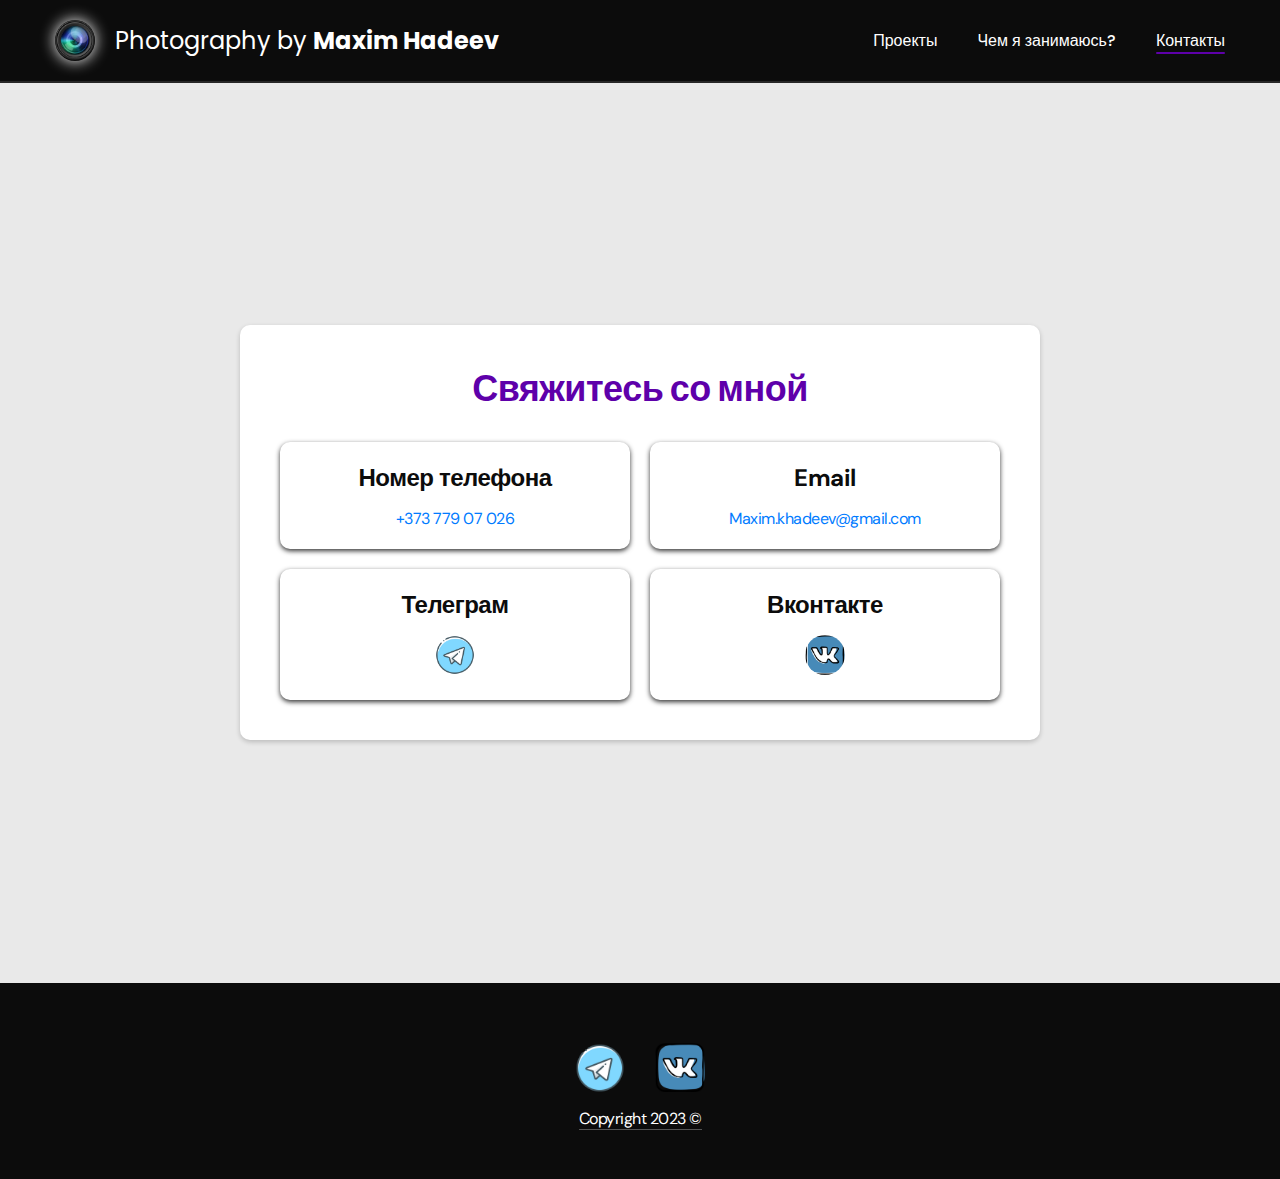
<file: contacts.html>
<!DOCTYPE html>
<html lang="en">
<head>
    <meta charset="UTF-8">
    <meta name="viewport" content="width=device-width, initial-scale=1.0">
    <link rel="stylesheet" href="styles/main-copy.css">
    <title>Portfolio</title>
</head>
<body>
  <nav class="nav">
    <div class="container">
      <div class="nav-row">
        <a href="./index.html" class="logo">
          <img src="lens.png" alt="Объектив">
          <span>Photography by <strong>Maxim Hadeev</strong></span>
        </a>

        <ul class="nav-list">
          <li class="nav-item">
            <a href="./index.html" class="nav-item-link">Проекты</a>
          </li> 
          <li class="nav-item">
            <a href="./skills.html" class="nav-item-link">Чем я занимаюсь?</a>
          </li> 
          <li class="nav-item">
            <a href="#!" class="nav-item-link active">Контакты</a>
          </li>  
        </ul>
      </div>
    </div> 
  </nav> 

  
  <main class="contact-section">
    <div class="contact-container">
      <h1 class="contact-title">Свяжитесь со мной</h1>

      <div class="contact-grid">
        <div class="contact-item fadeInRight">
          <h2 class="contact-subtitle">Номер телефона</h2>
          <p>
            <a href="tel:+37377907026">+373 779 07 026</a>
          </p>
        </div>

        <div class="contact-item fadeInLeft">
          <h2 class="contact-subtitle">Email</h2>
          <p>
            <a href="mailto:maxim.khadeev@gmail.com">Maxim.khadeev@gmail.com</a>
          </p>
        </div>

        <div class="contact-item fadeInRight">
          <h2 class="contact-subtitle">Телеграм</h2>
          <div class="contact-icon">
            <img src="./icons/tg-icon.png" alt="Telegram">
          </div>
        </div>

        <div class="contact-item fadeInLeft">
          <h2 class="contact-subtitle">Вконтакте</h2>
          <div class="contact-icon">
            <img src="./icons/vk-icon.png" alt="Vkontakte">
          </div>
        </div>
      </div>
    </div>
  </main>

  <footer class="footer">
    <div class="container">
      <div class="footer-wrapper">
        <ul class="social">
          <li class="social-item">
            <a href="#!"><img src="./icons/tg-icon.png" alt="telegram"></a>
          </li>
          <li class="social-item">
            <a href="#!"><img src="./icons/vk-icon.png" alt="vk"></a>
          </li>
        </ul>
        <div class="copyright">
          <p>Copyright 2023 ©</p>
          <div class="line"></div>
        </div>
      </div>
    </div>
  </footer>
</body>
</html>
</file>
<file: styles/main-copy.css>
@import "./Reset.css"; 
@import url('https://fonts.googleapis.com/css2?family=DM+Sans:wght@400;500;700&family=Poppins:wght@400;700&family=Roboto:wght@300&family=Shantell+Sans:wght@300&display=swap'); 
@import url('https://fonts.googleapis.com/css2?family=Montserrat:wght@700&family=Open+Sans&family=Playfair+Display:wght@700&family=Roboto&family=Rubik:wght@400;700&display=swap');

/* font-family: 'DM Sans', sans-serif;
font-family: 'Poppins', sans-serif;
font-family: 'Roboto', sans-serif;
font-family: 'Shantell Sans', cursive; */ 

/* 
font-family: 'Montserrat', sans-serif;
font-family: 'Open Sans', sans-serif;
font-family: 'Playfair Display', serif;
font-family: 'Roboto', sans-serif;
font-family: 'Rubik', sans-serif;
*/

:root {
  --black: #0c0c0c; 
  --black-border: #272727; 
  --white: #fff; 
  --purple: #5e00aa; 
  --green: green; 
  --sligly-gray: #e9e9e9; 
  --blue-link: #007bff; 
  --blue-link-hover: #007bff; 
  --fade-white: #ffffff4d; 

  --accent: var(--purple); 

  --body-bg-color: var(--sligly-gray); 
  --page-text-color: var(--black); 
  --dark-bg: var(--black); 
  --dark-border: var(--black-border); 

  --header-footer-text: var(--white); 
  --pictures-bg-color: var(--white); 
  --gallery-bg-color: var(--white); 
  --gallery-pictures-description: var(--white); 
  --contact-bg: var(--white); 
  --contact-cards: var(--white); 

  --contact-link: var(--blue-link); 
  --contact-link-hover: var(--blue-link); 

  --copyright: var(--fade-white);
}

::-webkit-scrollbar {
  display: none;
}

/* SPECIAL STYLES */ 

html, body {
  font-family: 'DM Sans', sans-serif; 
  letter-spacing: -0.5px; 
  color: var(--page-text-color);  
  background-color: var(--body-bg-color);

  display: flex; 
  flex-direction: column; 
  height: 100%;
} 

.container { 
  margin: 0 auto;
  padding: 0 15px; 
  max-width: 1200px; 
} 

.none {
  display: none !important; 
}

.title-1 {
  text-align: center;
  color: var(--accent);
  font-size: 60px;
  font-weight: 700;
  margin-bottom: 60px;
  line-height: 1.3;
  font-family: 'Rubik', sans-serif; 
}

.title-2 {
  margin-bottom: 20px;  
  font-size: 40px; 
  line-height: 1.3; 
  font-weight: 700;
}

.fadeIn {
  animation: fadeIn 1s ease-in-out; 
}

.fadeInRight {
  animation: fadeInRight 1s ease-in-out; 
}

.fadeInLeft {
  animation: fadeInLeft 1s ease-in-out;
}

.fadeOut {
  animation: fadeOut 1s ease-in-out; 
}

/* NAV */ 

.nav {
  background-color: var(--dark-bg); 
  color: var(--header-footer-text); 
  padding: 20px 0; 
  border-bottom: 2px solid var(--dark-border); 
  letter-spacing: normal; 
} 

.nav-row {
  display: flex; 
  justify-content: space-between; 
  align-items: center; 
  column-gap: 30px; 
  row-gap: 20px; 
  flex-wrap: wrap;
}

.logo {
  display: flex; 
  align-items: center; 
  gap: 20px; 
  color: var(--header-footer-text);  
  font-size: 24px; 
  font-family: 'Poppins', sans-serif; 
  user-select: none;
} 
.logo strong {
  font-weight: 700; 
}

.logo img {
  max-width: 40px; 
  box-shadow: 0 0 15px white;
  border-radius: 50%; 
} 

.nav-list { 
  display: flex;  
  justify-content: space-between;
  align-items: center;  
  flex-wrap: wrap; 
  column-gap: 40px; 
  row-gap: 10px; 
  font-size: 16px; 
  font-weight: 500;   
  font-family: 'Poppins', sans-serif; 
} 

.nav-item-link { 
  position: relative;
  color: var(--header-footer-text);  
  user-select: none; 
  transition: opacity 0.15s ease-in; 
}  

.nav-item-link:hover {
  opacity: 0.8;
} 

.active {
  position: relative;
}

.active::before {
  content: ""; 
  display: block; 
  position: absolute; 
  top: 100%;
  left: 0;  
  width: 100%; 
  height: 2px;
  background-color: var(--accent); 
  border-radius: 10px; 
}  

/* HEADER */

.header { 
  position: relative;
  display: flex; 
  justify-content: center; 
  align-items: center; 
  text-align: center;
  min-height: 695px; 
  padding: 40px 0;
  background-color: var(--dark-bg); 
  color: var(--header-footer-text);  
  background-image: url(../Alice.jpg); 
  background-repeat: no-repeat; 
  background-size: auto; 
  background-position: center; 
  z-index: 1;
} 

.header::after {
  content: ""; 
  position: absolute;  
  background-color: rgba(0, 0, 0, 0.7); 
  width: 100%; 
  height: 100%;
  top: 0; 
  left: 0; 
  z-index: 2; 
}

.header-wrapper { 
  padding: 0 15px; 
  max-width: 850px; 
  z-index: 3;
} 

.header-title {
  font-family: 'DM Sans', sans-serif; 
  font-size: 40px; 
  font-weight: 700;  
  line-height: 1.4;  
  margin-bottom: 20px;
} 

.header-title strong {
  font-size: 50px;
  font-weight: 700;
} 

.header-title span {
  font-size: 30px; 
}

.header-title em {
  font-style: normal; 
  color: var(--accent); 
} 

.header-text {
  font-size: 18px; 
  line-height: 1.5;  
  margin-bottom: 40px; 
} 

.header-text p + p { 
  margin-top: 1em; 
} 

.btn {
  display: inline-block; 
  height: 40px; 
  padding: 12px 28px; 
  border-radius: 5px; 
  background-color: var(--accent); 
  color: var(--header-footer-text); 
  letter-spacing: 0.15px; 
  font-size: 16px; 
  font-weight: 500; 
  transition: opacity 0.2s ease-in; 
} 

.btn:hover {
  opacity: 0.8; 
} 

.btn:active {
  position: relative; 
  top: 1px;
} 

/* PROJECTS */ 

.section {
  padding: 70px 0;
  margin: 0 auto;
}

.projects {
  display: flex;
  flex-direction: column;
  align-items: center; 
  max-width: 800px;
}

.project {
  max-width: 370px;
  border-radius: 10px;
  perspective: 1000px;
  transform-style: preserve-3d;
  margin: 30px 0; 
  transition: transform 0.3s; 
}

.project:nth-child(odd) {
  transform: perspective(1000px) rotateY(15deg) translateX(-80%); 
}

.project:nth-child(even) {
  transform: perspective(1000px) rotateY(-15deg) translateX(80%); 
}

.project img {
  max-width: 100%;
  height: auto;
  box-shadow: 0 5px 35px rgba(0, 0, 0, 0.5);
  border-radius: 15px;
  transform-origin: center; 
  transform: translateZ(30px); 
}

.project-title {
  padding: 15px 20px 25px;
  font-size: 24px;
  font-weight: 700;
  line-height: 1.3;
  text-align: center;
}

.project:nth-child(odd):hover {
  transform: perspective(1000px) translateX(-50%) scale(1.05); 
}

.project:nth-child(even):hover {
  transform: perspective(1000px) translateX(50%) scale(1.05); 
}

/* SKILLS */ 

.skills-section { 
  display: flex; 
  justify-content: center; 
  align-items: center; 
  flex-direction: column;
  padding: 70px 0; 
}

.gallery-container {
  display: flex;
  justify-content: center; 
  align-items: center; 
  min-height: 100vh; 
  background-color: var(--gallery-bg-color); 
  padding: 30px 30px;
  max-width: 90%;
}

.gallery {
  display: flex; 
  flex-direction: column; 
  justify-content: center; 
  align-items: center;
  gap: 20px;
  padding: 20px;
}

.gallery-item {
  display: flex; 
  justify-content: space-between;
  align-items: center; 
  gap: 50px;
  border-radius: 10px;
  overflow: hidden; 
  animation: fadeIn 1s ease-in-out; 
}

.gallery-item img {
  display: inline-block;
  width: 350px;
  height: auto; 
  border-radius: 10px; 
}

.gallery-item-description {
  display: inline-block; 
  max-width: 600px;
}

.gallery-item:hover .gallery-item-description {
  opacity: 1;
  transform: translateY(0);
}

.gallery-item-description h3 {
  margin: 0;
  font-size: 24px;
  font-family: 'Montserrat', sans-serif;
}

.gallery-item-description p {
  margin: 5px 0 0;
  font-size: 18px; 
  text-align: justify;
  font-family: 'Open Sans', sans-serif;
}


/* CONTACTS */

.contact-section {
  display: flex;
  justify-content: center;
  align-items: center;
  min-height: 100vh;
}

.contact-container {
  background-color: var(--contact-bg);
  padding: 40px;
  border-radius: 10px;
  box-shadow: 0 2px 5px rgba(0, 0, 0, 0.2);
  max-width: 800px;
  width: 100%;
}

.contact-title {
  font-size: 36px;
  font-weight: bold;
  text-align: center;
  margin-bottom: 30px; 
  color: var(--accent);
}

.contact-grid {
  display: grid;
  grid-template-columns: repeat(2, 1fr); 
  gap: 20px;
}

.contact-item {
  background-color: var(--contact-cards); 
  padding: 20px;
  border-radius: 10px;
  box-shadow: 0 2px 5px rgba(0, 0, 0, 0.8);
  text-align: center; 
} 

.contact-subtitle {
  font-size: 24px;
  font-weight: bold;
  margin-bottom: 10px;
}

.contact-icon {
  display: flex;
  justify-content: center;
  align-items: center;
}

.contact-icon img {
  width: 50px;
  height: 50px;
  border-radius: 50%;
  padding: 5px;
  transition: transform 0.2s ease-in-out;
}

.contact-icon img:hover {
  transform: scale(1.1);
}

.contact-item p {
  margin: 0;
  margin-top: 15px;
}

.contact-item a {
  text-decoration: none;
  color: var(--contact-link); 
  transition: color 0.3s ease-in-out;
}

.contact-item a:hover {
  color: var(--contact-link-hover);
}


/* FOOTER */

.footer {
  display: flex;
  justify-content: center;
  align-items: center;
  background-color: var(--dark-bg);
  padding: 60px 0 50px;
  color: var(--header-footer-text); 
  margin-top: auto;
}

.footer-wrapper {
  display: flex;
  justify-content: center;
  align-items: center;
  flex-direction: column;
  row-gap: 27px;
}

.social {
  display: flex;
  justify-content: center;
  align-items: center;
  column-gap: 30px;
}

.social-item {
  width: 50px;
  height: 30px;
  transition: transform 0.2s ease-in-out;
}

.social-item img {
  max-width: 100%;
}

.social-item:hover {
  transform: scale(1.1); 
}

.copyright { 
  position: relative;
  font-size: 16px;
  margin-top: 0.5em;
}

.copyright::before {
  content: ""; 
  position: absolute; 
  top: 100%; 
  left: 0; 
  width: 100%; 
  height: 1px;
  background-color: var(--copyright); 
}




@keyframes fadeIn {
  0% {
    opacity: 0;
    transform: translateY(20px); 
  }
  100% {
    opacity: 1;
    transform: translateY(0); 
  }
}

@keyframes fadeInRight {
  0% {
    opacity: 0;
    transform: translateX(-20px); 
  }
  100% {
    opacity: 1;
    transform: translateX(0); 
  }
}

@keyframes fadeInLeft {
  0% {
    opacity: 0;
    transform: translateX(20px); 
  }
  100% {
    opacity: 1;
    transform: translateX(0); 
  }
} 

@keyframes fadeOut {
  0% {
    opacity: 0;
    transform: translateY(-20px); 
  }
  100% {
    opacity: 1;
    transform: translateY(0); 
  }
} 


@media screen and (max-width: 767px) {
  .header-title {
    font-size: 30px;
  }

  .header-title strong {
    font-size: 40px;
  }

  .header-title span {
    font-size: 20px;
  }

  .header-text {
    font-size: 16px;
  }

  .btn {
    font-size: 14px;
  }

  .section {
    padding: 40px 0;
  }

  .projects {
    justify-content: flex-start;
  }

  .project {
    max-width: 100%;
  }

  .project-title {
    font-size: 20px;
  }

  .skills-section {
    padding: 40px 0;
  }

  .gallery {
    grid-template-columns: 1fr;
  }

  .gallery-item-description {
    padding: 5px;
    font-size: 12px;
  }

  .gallery-item-description h3 {
    font-size: 14px;
  }

  .gallery-item-description p {
    font-size: 12px;
  }

  .contact-section {
    padding: 40px 0;
  }

  .contact-grid {
    grid-template-columns: 1fr;
  }

  .contact-item {
    text-align: center;
    padding: 10px;
  }

  .contact-item p {
    margin: 5px 0 0;
    font-size: 12px;
  }

  .contact-subtitle {
    font-size: 16px;
  }

  .contact-icon img {
    width: 30px;
    height: 30px;
  }

  .footer {
    padding: 40px 0 30px;
  }

  .social {
    justify-content: space-around;
  }

  .social-item {
    width: 40px;
    height: 25px;
  }

  .social-item img {
    max-width: 80%;
  }

  .copyright {
    font-size: 14px;
  }
}
</file>
